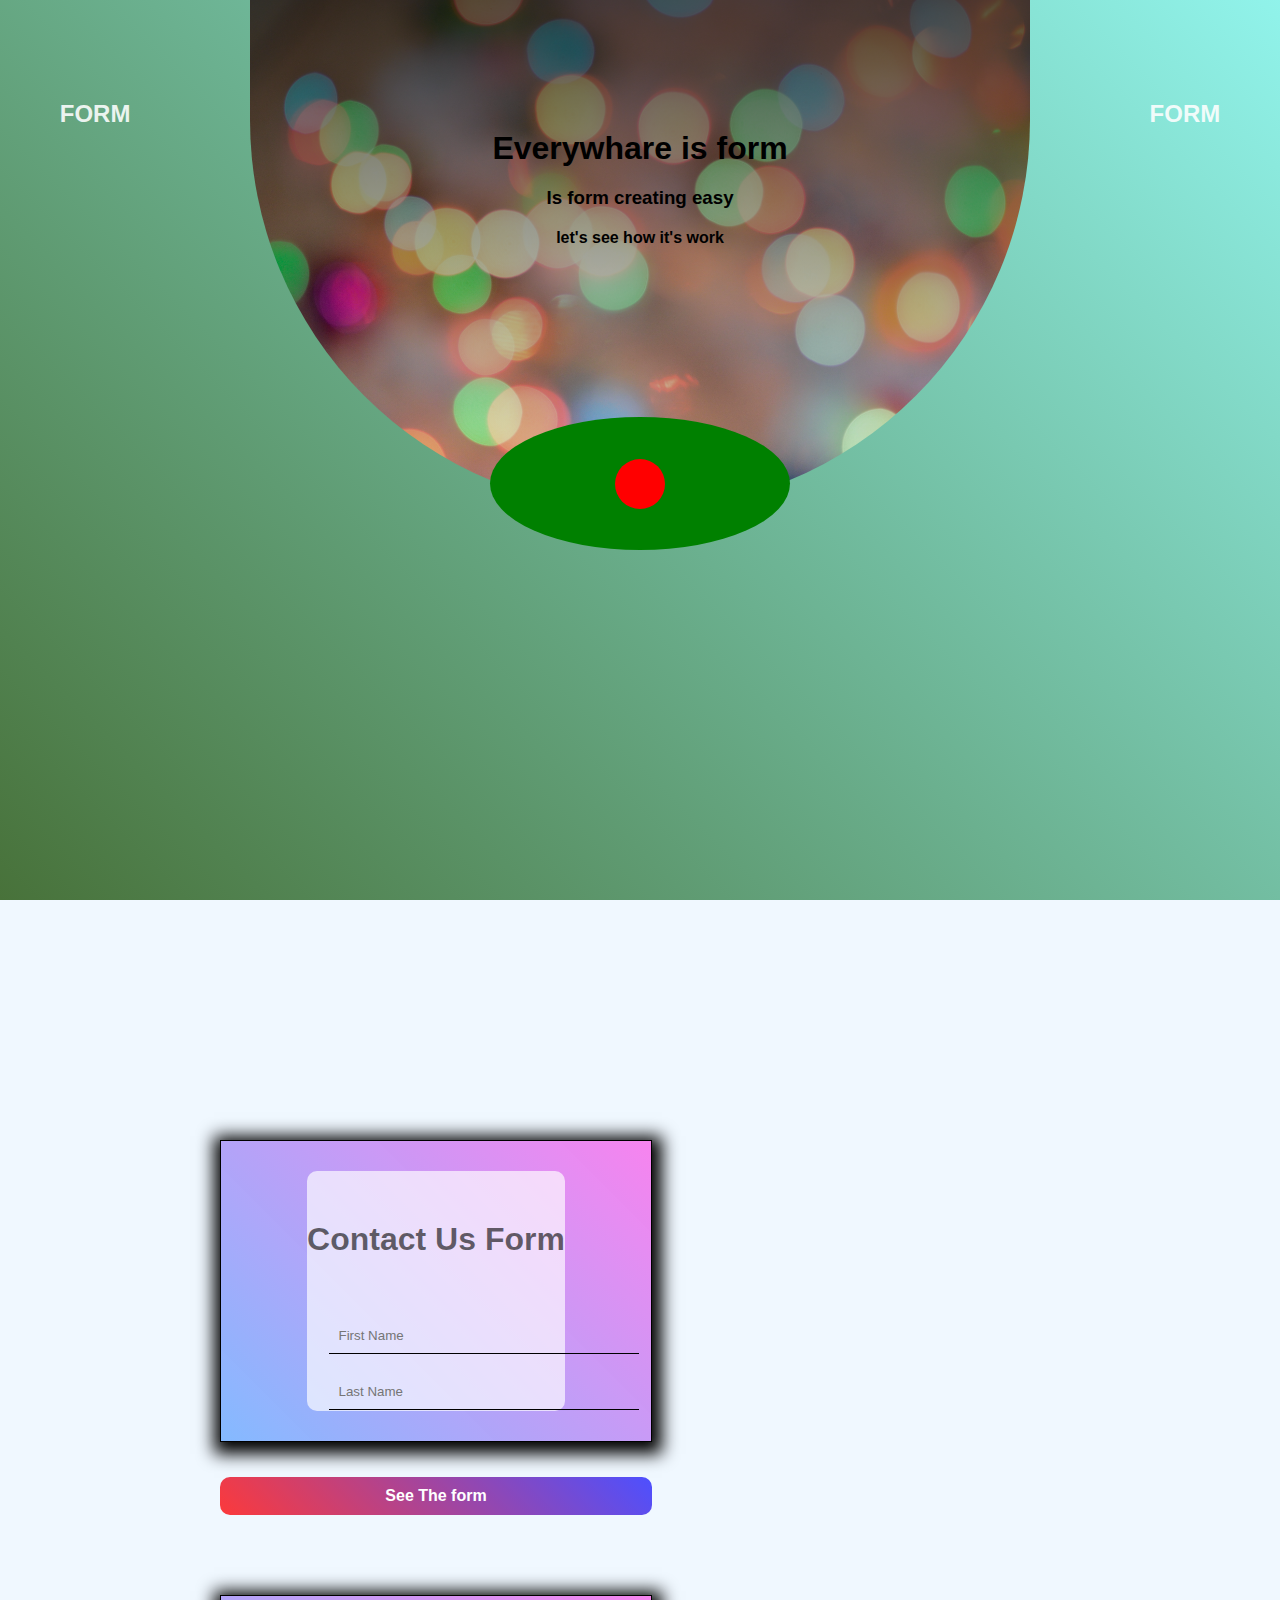
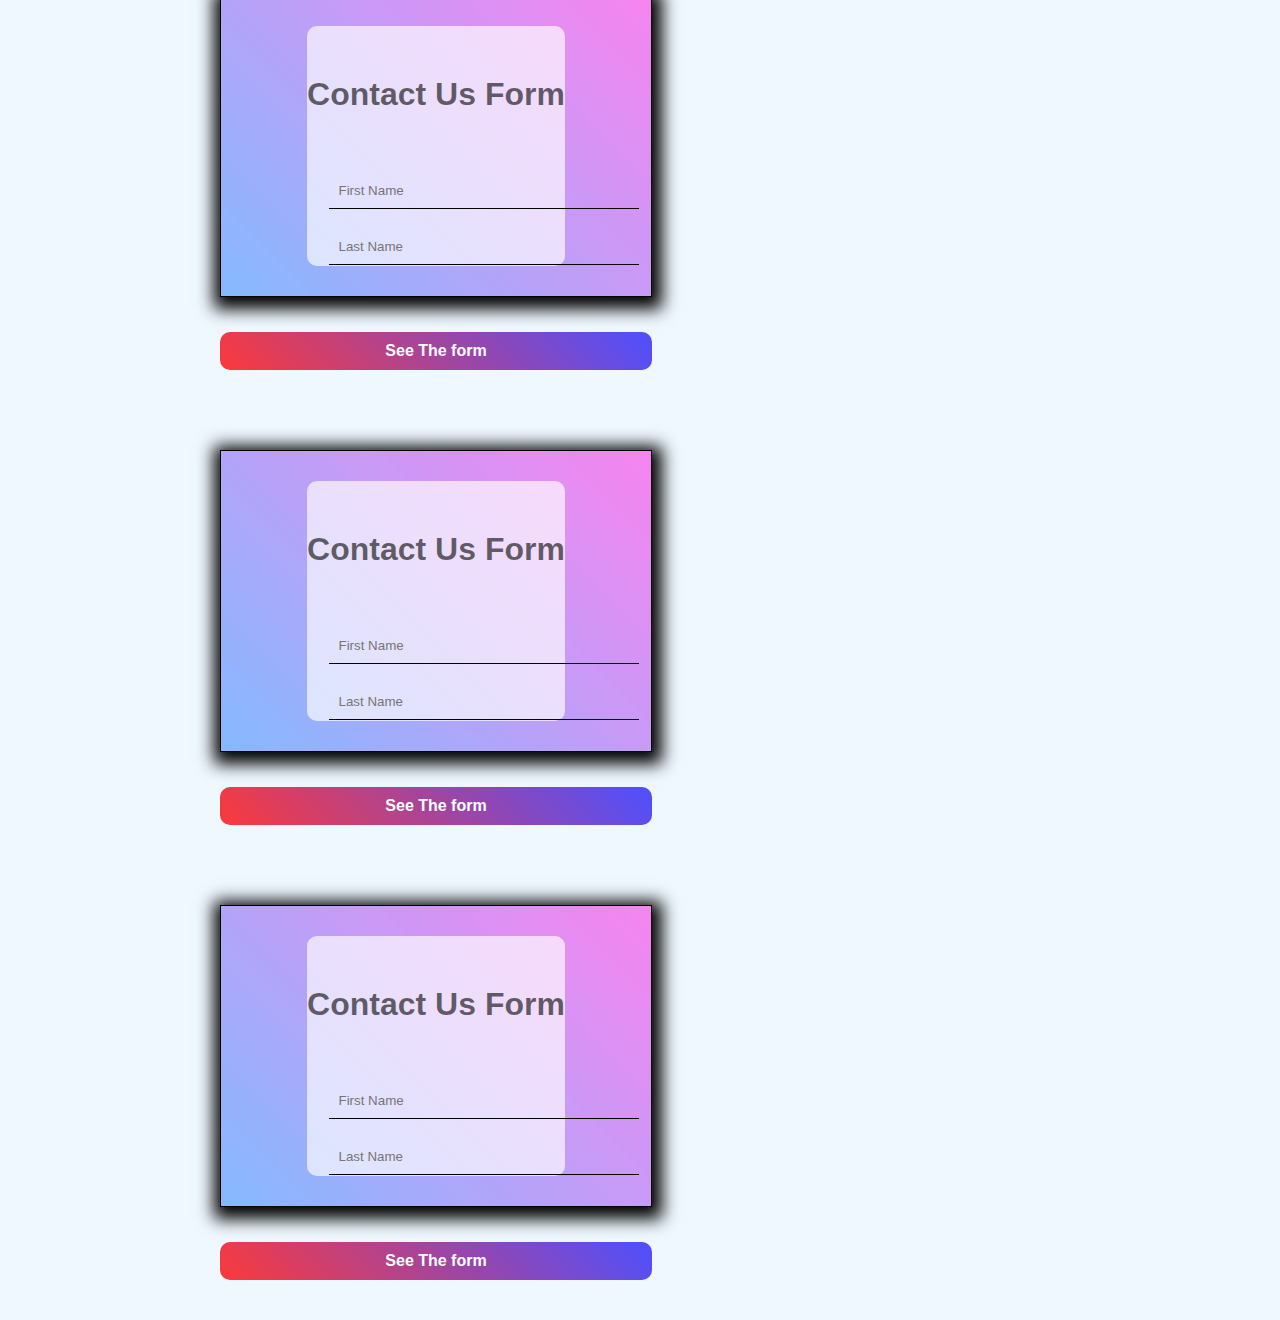
<file: index.html>
<!DOCTYPE html>
<html lang="en">
<head>
    <meta charset="UTF-8">
    <meta name="viewport" content="width=device-width, initial-scale=1.0">
    <title>Forms Tamplate</title>
    <link rel="stylesheet" href="./css/style.css">
</head>
<body>
    <header>
        <h2>FORM</h2>
        <nav>
            <h1>Everywhare is form</h1>
            <h3>Is form creating easy</h3>
            <p>let's see how it's work</p>
            <div class="rec">
                <div class="cir"></div>
            </div>
        </nav>
        <h2>FORM</h2>
    </header>

    <main>
        <div class="ifame">
            <div class="cont">
                <iframe src="form1.html"></iframe>
            <a href="form1.html">See The form</a>
            </div>
        </div>
        <div class="ifame">
            <div class="cont">
                <iframe src="form1.html" frameborder="1"></iframe>
            <a href="form1.html">See The form</a>
            </div>
        </div>
        <div class="ifame">
            <div class="cont">
                <iframe src="form1.html"></iframe>
            <a href="form1.html">See The form</a>
            </div>
        </div>
        <div class="ifame">
            <div class="cont">
                <iframe src="form1.html"></iframe>
            <a href="form1.html">See The form</a>
            </div>
        </div>
    </main>
</body>
</html>
</file>
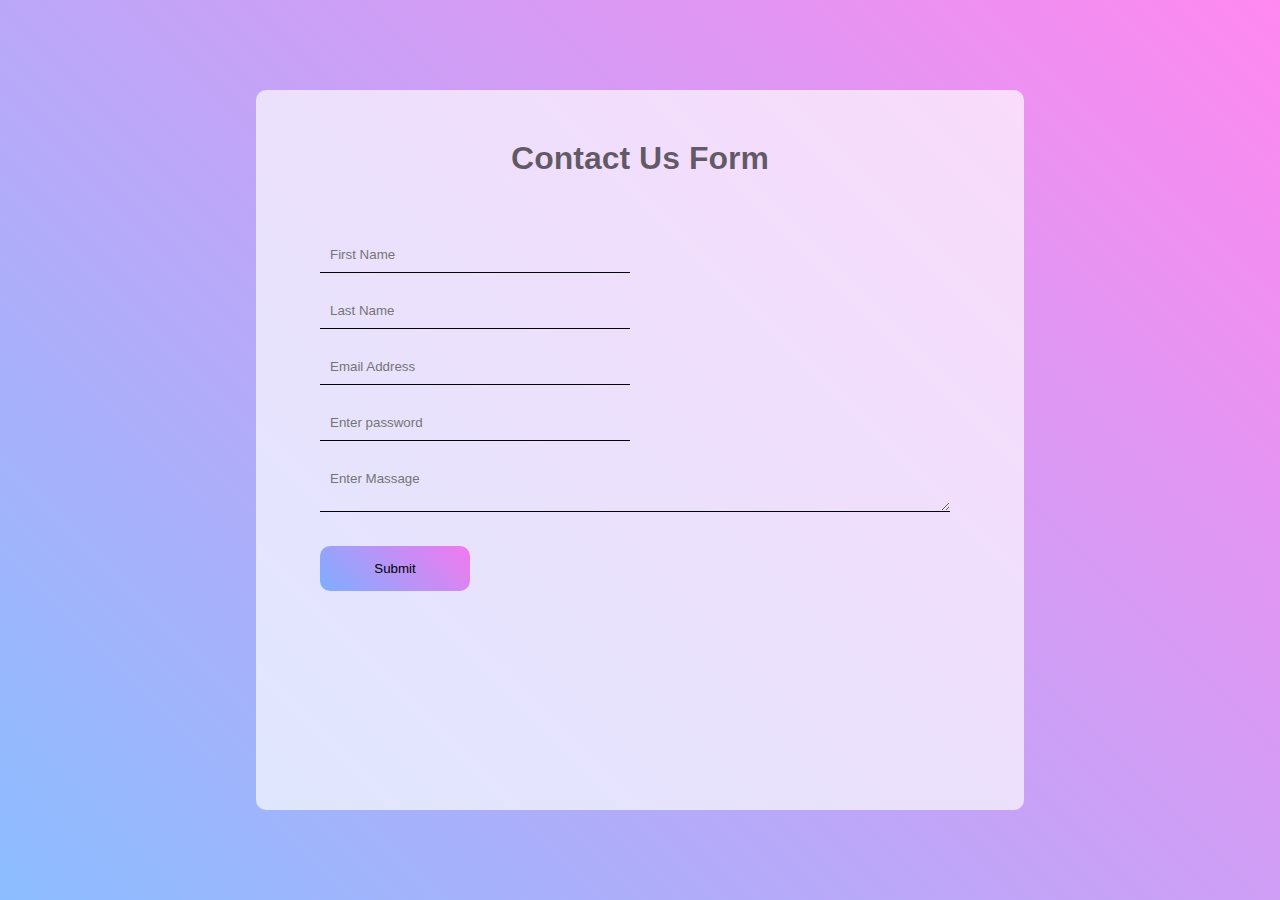
<file: form1.html>
<!DOCTYPE html>
<html lang="en">
<head>
    <meta charset="UTF-8">
    <meta name="viewport" content="width=device-width, initial-scale=1.0">
    <title>Form 1</title>
    <link rel="stylesheet" href="./css/form1.css">
</head>
<body>
    <div class="form">
        <h1>Contact Us Form</h1>
        <form action="">
            <input type="text" name="name" placeholder="First Name">
            <input type="text" name="name" placeholder="Last Name">
            <input type="email" name="email" placeholder="Email Address">
            <input type="password" name="password" placeholder="Enter password">
            <textarea name="" id="" cols="30" rows="10" placeholder="Enter Massage"></textarea>
            <div class="btn">
                <input type="submit" value="Submit">
            </div>
        </form>
    </div>
</body>
</html>
</file>
<file: css/style.css>
*{
    padding: 0;
    margin: 0;
    font-family: Arial, Helvetica, sans-serif;
    
}
body{
    background-color: aliceblue;
}
header{
    display: flex;
    justify-content: space-around;
    background-image: linear-gradient(45deg, rgb(72, 114, 58), rgba(4, 236, 205, 0.404));
    height: 100vh;
}
header h2{
    color: rgba(255, 255, 255, 0.877);
    font-weight: 600;
    padding: 100px 0;
}
nav{
    background-image:linear-gradient(rgba(0, 0, 0, 0.658), #1d0c0c10), url("../image/pexels-miguel-á-padriñán-255377.jpg");
    background-size: cover;
    height: 270px;
    padding: 120px 240px;
    border-radius: 0 0 600px 600px ;
    display: flex;
    flex-direction: column;
    align-items: center;
    justify-content: center;
}
nav h1, h3, p{
    color: linear-gradient(rgba(0, 0, 0, 0.829), #ff0000f1);
    padding: 10px 0;
    text-align: center;
    font-weight: 600;
    
}
.rec{
    position: relative;
    top: 160px;
    border-radius: 50% ;
    width: 300px;
    height: 300px;
    background-color: green;
    
    background-repeat: no-repeat;
    
}
.cir{
    position: absolute;
    background-color: red;
    top: 0;bottom: 0;right: 0;left: 0;
    margin: auto;
    width: 50px;
    height: 50px;
    border-radius: 50px;
}
main{
    margin: 200px;
}
.ifame{
    float: left;
    margin: 40px 20px;
}
.cont{
    display: flex;
    flex-direction: column;
}
iframe{
    width: 430px;
    height: 300px;
    border: 1px solid black;
    box-shadow: 2px 4px 16px 8px;
    margin-bottom: 35px;
}
.cont a{
    padding: 10px;
    background-image: linear-gradient(45deg, rgba(255, 0, 0, 0.767) , rgba(0, 0, 255, 0.678));
    color: white;
    text-decoration: none;
    font-weight: 600;
    text-align: center;
    border-radius: 10px;
}
</file>
<file: css/form1.css>
*{
    margin: 0;
    padding: 0;
    font-family: sans-serif;
}
body{
    display: flex;
    justify-content: center;
    align-items: center;
    height: 100vh;
    background-image: linear-gradient(45deg, rgba(0, 110, 255, 0.452) , rgba(255, 0, 221, 0.466));

}
.form{
    width: 60vw;
    height: 80vh;
    border-radius: 10px;
    background-color: rgba(255, 255, 255, 0.671);
}
form{
    width: 50vw;
    margin: auto;
}

.form h1{
    text-align: center;
    padding: 50px 0;
    color: rgba(0, 0, 0, 0.596);
}
form input{
    padding: 10px;
    background-color: transparent;
    border:none;
    border-bottom: 1px solid;
    width: 290px;
    margin: 10px 10px 10px 0 ;
}
form textarea{
    padding: 10px;
    background-color: transparent;
    border:none;
    border-bottom: 1px solid;
    width: 610px;
    height: 30px;
    margin: 10px 10px 10px 0 ;
}
.btn input{
    margin: 20px auto;
    width: 150px;
    border: none;
    padding:15px;
    border-radius: 10px;
    background-image: linear-gradient(45deg, rgba(0, 110, 255, 0.452) , rgba(255, 0, 221, 0.466));
}
</file>
